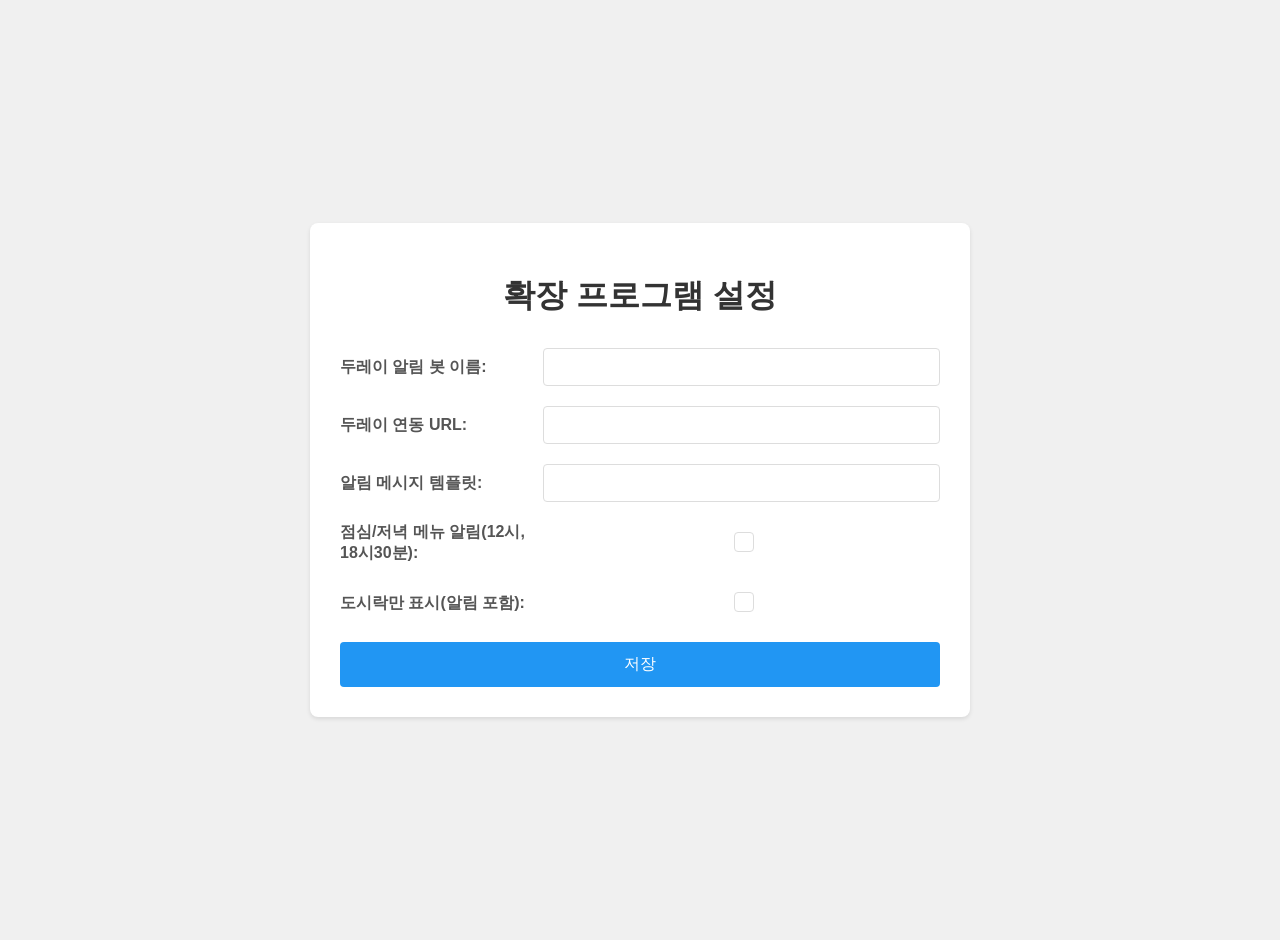
<file: options/frontend/index.html>
<!DOCTYPE html>
<html lang="ko">

    <head>
        <meta charset="UTF-8">
        <meta name="viewport" content="width=device-width, initial-scale=1.0">
        <title>확장 프로그램 설정</title>
        <link rel="stylesheet" href="app.css">
    </head>

    <body>
        <div class="container">
            <h1>확장 프로그램 설정</h1>
            <div id="settings"></div>
            <button id="save" class="btn btn-save">저장</button>
        </div>
        <script src="app.js"></script>
    </body>

</html>
</file>
<file: options/frontend/app.css>
body {
    font-family: Arial, sans-serif;
    background-color: #f0f0f0;
    margin: 0;
    padding: 20px;
    display: flex;
    justify-content: center;
    align-items: center;
    min-height: 100vh;
}

.container {
    width: 100%;
    max-width: 600px;
    background-color: #ffffff;
    padding: 30px;
    border-radius: 8px;
    box-shadow: 0 2px 4px rgba(0, 0, 0, 0.1);
}

h1 {
    color: #333;
    text-align: center;
    margin-bottom: 30px;
}

.setting-item {
    display: flex;
    align-items: center; /* 이미 중앙 정렬되어 있음 */
    justify-content: center; /* 추가: 수평 방향 중앙 정렬 */
    margin-bottom: 20px;
}
.setting-item label {
    flex: 1;
    margin-right: 15px;
    font-weight: bold;
    color: #555;
}

.setting-item input[type="text"],
.setting-item input[type="number"] {
    flex: 2;
    padding: 10px;
    border: 1px solid #ddd;
    border-radius: 4px;
    font-size: 14px;
}

.setting-item .checkbox-wrapper {
    flex: 2;
    padding: 4.5px;
    font-size: 14px;
    text-align: center;
}
.setting-item input[type="checkbox"] {
    appearance: none;
    -webkit-appearance: none;
    width: 20px;
    height: 20px;
    border: 1px solid #ddd;
    border-radius: 4px;
    outline: none;
    cursor: pointer;
    position: relative;
}

.setting-item input[type="checkbox"]:checked {
    background-color: #4caf50;
    border-color: #4caf50;
}

.setting-item input[type="checkbox"]:checked::before {
    content: "\2714";
    position: absolute;
    top: 50%;
    left: 50%;
    transform: translate(-50%, -50%);
    color: white;
    font-size: 14px;
}

.btn {
    padding: 12px 20px;
    border: none;
    border-radius: 4px;
    cursor: pointer;
    font-size: 16px;
    transition:
        background-color 0.3s,
        transform 0.1s;
    display: block;
    width: 100%;
    margin-top: 20px;
}

.btn-save {
    background-color: #2196f3;
    color: white;
}

.btn:hover {
    opacity: 0.9;
}
</file>
